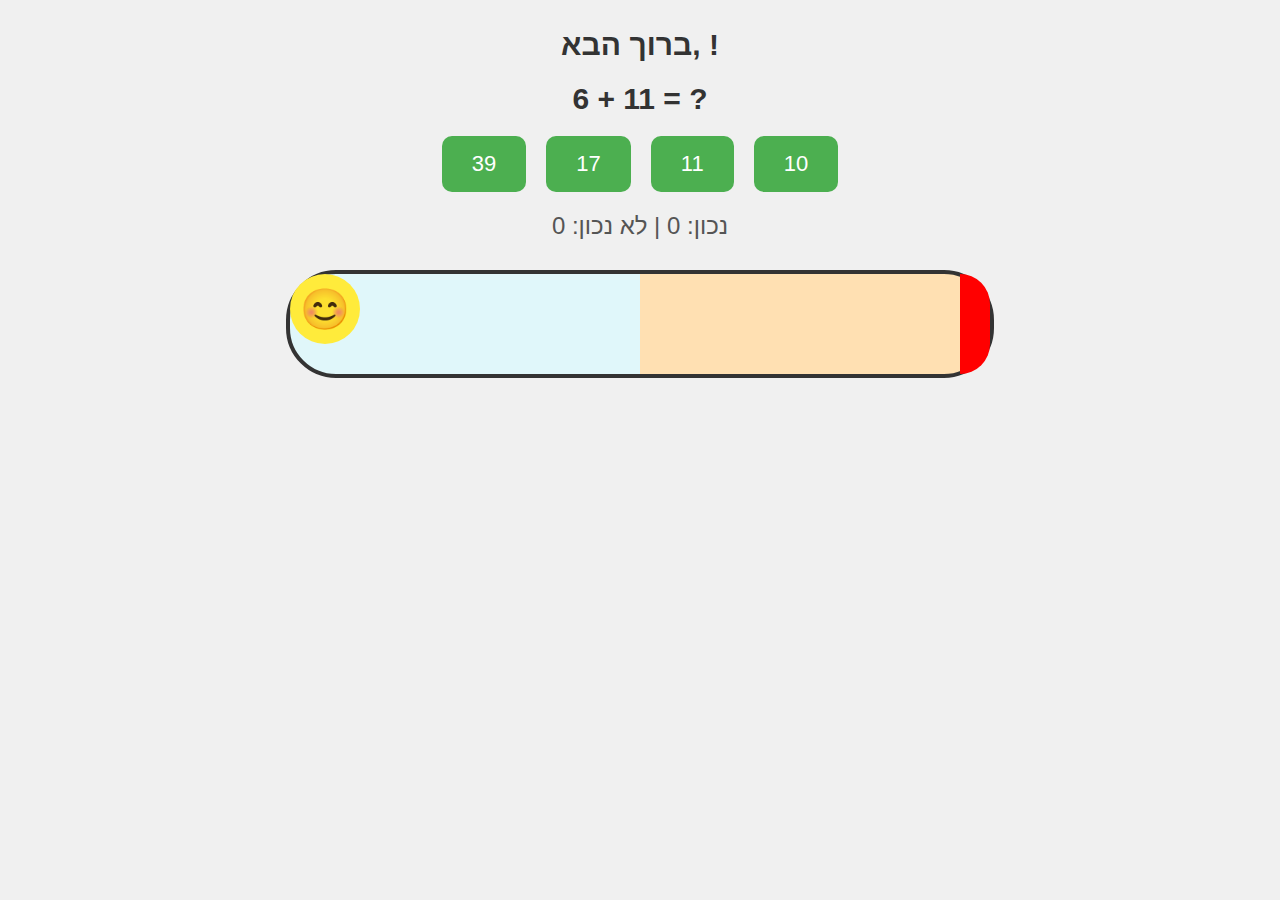
<file: Index.html>
<!DOCTYPE html>
<html lang="he">
<head>
    <meta charset="UTF-8">
    <meta name="viewport" content="width=device-width, initial-scale=1.0">
    <title>משחק חישוב מתמטי</title>
    <style>
        body {
            font-family: 'Arial', sans-serif;
            background-color: #f0f0f0;
            text-align: center;
            padding-top: 20px;
        }

        .welcome, .question {
            font-size: 30px;
            font-weight: bold;
            color: #333;
            margin-bottom: 20px;
        }

        .options {
            display: flex;
            justify-content: center;
            gap: 20px;
            margin-bottom: 20px;
        }

        button {
            font-size: 22px;
            padding: 15px 30px;
            border-radius: 10px;
            border: none;
            background-color: #4CAF50;
            color: white;
            cursor: pointer;
            transition: background-color 0.3s ease;
        }

        button:hover {
            background-color: #45a049;
        }

        button:active {
            transform: scale(0.98);
        }

        .score {
            font-size: 24px;
            margin-bottom: 20px;
            color: #555;
        }

        #gameBoard {
            position: relative;
            width: 700px;
            height: 100px;
            border: 4px solid #333;
            border-radius: 50px;
            margin: 30px auto;
            background: linear-gradient(90deg, #e0f7fa 50%, #ffe0b2 50%);
        }

        .character {
            position: absolute;
            left: 0;
            width: 70px;
            height: 70px;
            background-color: #ffeb3b;
            border-radius: 50%;
            text-align: center;
            line-height: 70px;
            font-size: 40px;
            font-weight: bold;
        }

        #finishLine {
            position: absolute;
            right: 0;
            width: 30px;
            height: 100%;
            background-color: red;
            border-radius: 0 50px 50px 0;
        }

        .smiley {
            font-size: 50px;
            color: yellow;
        }

        #smileyContainer {
            margin-top: 20px;
        }

        .mistakes {
            margin-top: 20px;
            font-size: 18px;
            color: #ff1744;
        }

        #result {
            font-size: 22px;
            font-weight: bold;
            color: #333;
            margin-bottom: 20px;
        }

        /* Animations */
        .character.animate {
            transition: left 0.5s ease;
        }

        .smiley.bounce {
            animation: bounce 0.8s infinite;
        }

        @keyframes bounce {
            0%, 100% {
                transform: translateY(0);
            }
            50% {
                transform: translateY(-10px);
            }
        }
    </style>
</head>
<body>

    <div class="welcome" id="welcome">ברוך הבא, <span id="playerName"></span>!</div>
    <div class="question" id="question">טוען...</div>
    <div class="options">
        <button onclick="checkAnswer(0)" id="option1">אפשרות 1</button>
        <button onclick="checkAnswer(1)" id="option2">אפשרות 2</button>
        <button onclick="checkAnswer(2)" id="option3">אפשרות 3</button>
        <button onclick="checkAnswer(3)" id="option4">אפשרות 4</button>
    </div>
    <div id="result"></div>
    <div class="score">נכון: <span id="correctScore">0</span> | לא נכון: <span id="wrongScore">0</span></div>

    <!-- Game board -->
    <div id="gameBoard">
        <div class="character" id="character">😊</div>
        <div id="finishLine"></div>
    </div>

    <div id="smileyContainer"></div>

    <div class="mistakes" id="mistakesSummary" style="display: none;"></div>

    <script>
        let playerName = "";
        let correctScore = 0;
        let wrongScore = 0;
        let position = 0; // Start position of character (0 - beginning, 100 - finish)
        const totalSteps = 30; // Steps to finish line
        const mistakes = [];

        function getPlayerName() {
            playerName = prompt("אנא הזן את שמך:");
            document.getElementById("playerName").innerText = playerName;
            loadQuestion();
        }

        function generateQuestion() {
            const operation = Math.random() < 0.5 ? 'addition' : 'subtraction';
            let num1 = Math.floor(Math.random() * 21);
            let num2 = Math.floor(Math.random() * 21);
            let correctAnswer;

            if (operation === 'addition') {
                correctAnswer = num1 + num2;
                return {
                    question: `${num1} + ${num2} = ?`,
                    correct: correctAnswer
                };
            } else {
                if (num1 < num2) {
                    [num1, num2] = [num2, num1]; // Swap if num1 < num2
                }
                correctAnswer = num1 - num2;
                return {
                    question: `${num1} - ${num2} = ?`,
                    correct: correctAnswer
                };
            }
        }

        function generateOptions(correctAnswer) {
            const options = new Set();
            options.add(correctAnswer);
            while (options.size < 4) {
                const randomOption = Math.floor(Math.random() * 41); // Random options from 0 to 40
                options.add(randomOption);
            }
            return Array.from(options).sort(() => Math.random() - 0.5); // Shuffle options
        }

        function loadQuestion() {
            const { question, correct } = generateQuestion();
            const options = generateOptions(correct);

            document.getElementById("question").innerText = question;
            options.forEach((option, index) => {
                document.getElementById(`option${index + 1}`).innerText = option;
                document.getElementById(`option${index + 1}`).setAttribute("data-correct", option === correct);
            });

            document.getElementById("result").innerText = "";
        }

        function checkAnswer(selectedOption) {
            const correct = document.getElementById(`option${selectedOption + 1}`).getAttribute("data-correct") === "true";

            if (correct) {
                document.getElementById("result").innerText = "נכון!";
                correctScore++;
                moveCharacter(1); // Move forward
                showSmiley();
            } else {
                document.getElementById("result").innerText = "לא נכון. נסה שוב!";
                wrongScore++;
                const questionText = document.getElementById("question").innerText;
                mistakes.push(questionText);
                moveCharacter(-1); // Move backward
            }

            document.getElementById("correctScore").innerText = correctScore;
            document.getElementById("wrongScore").innerText = wrongScore;

            if (correctScore < totalSteps) {
                setTimeout(nextQuestion, 1000);
            } else {
                document.getElementById("result").innerText = "כל הכבוד, " + playerName + "! הגעת לקו הסיום!";
            }
        }

        function moveCharacter(step) {
            const gameBoard = document.getElementById("gameBoard");
            const character = document.getElementById("character");

            position += step;
            if (position < 0) position = 0;
            if (position > totalSteps) position = totalSteps;

            const percentage = (position / totalSteps) * 100;
            character.style.left = `calc(${percentage}% - 35px)`; // Adjust left position
            character.classList.add("animate"); // Apply animation
        }

        function showSmiley() {
            const smileyContainer = document.getElementById("smileyContainer");
            smileyContainer.innerHTML = '<div class="smiley bounce">😊</div>';
            setTimeout(() => smileyContainer.innerHTML = '', 1000); // Remove smiley after 1 second
        }

        function nextQuestion() {
            loadQuestion();
        }

        window.onload = getPlayerName;
    </script>

</body>
</html>
</file>
